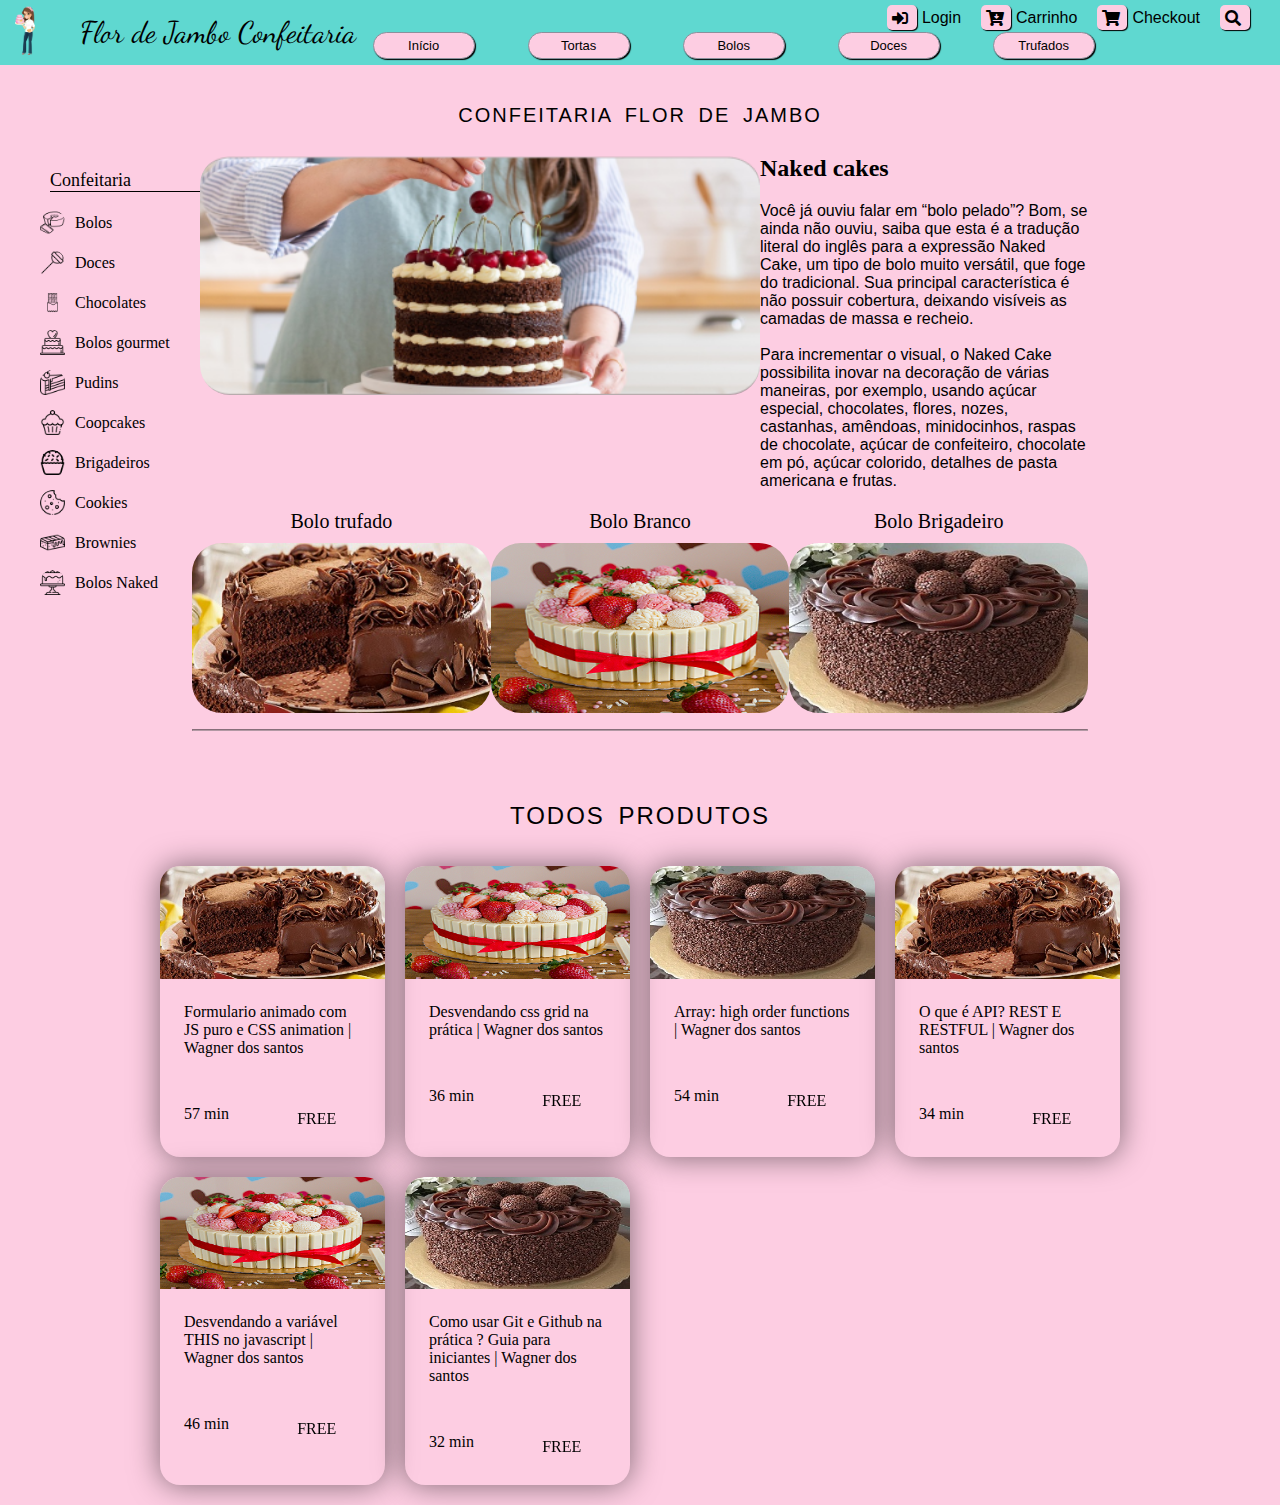
<file: site confeitaria/index.html>
<!DOCTYPE html>
<html lang="pt-br">

<head>
    <meta charset="UTF-8">
    <meta http-equiv="X-UA-Compatible" content="IE=edge">
    <meta name="viewport" content="width=device-width, initial-scale=1.0">
    <link rel = "preconnect" href = "https://fonts.googleapis.com">
    <link rel = "preconnect" href = "https://fonts.gstatic.com" crossorigin>
    <link href="https://fonts.googleapis.com/css2?family=Carattere&family=Dancing+Script:wght@600&display=swap" rel="stylesheet">
    <link rel="stylesheet" href="https://cdnjs.cloudflare.com/ajax/libs/font-awesome/5.11.2/css/all.css">
    <link href="https://fonts.googleapis.com/icon?family=Material+Icons" rel="stylesheet">
    <title>Confeitaria</title>
    <link rel="stylesheet" href="style.css">
   
</head>

<body>
    <header>
            <figure>
                <img src="imagens/logo.png" alt="um cara lindo" />
            </figure>
            <p>Flor de Jambo Confeitaria</p>
            <nav class="menu">
                <ul>
                    <li><a class="header-link" href="./index.html" target="_blank">Início </a></li>
                    <li><a class="header-link" href="#topo"> Tortas</a></li>
                    <li><a class="header-link" href="paginas/contato.html" target="_blank">Bolos </a></li>
                    <li><a class="header-link" href="paginas/contato.html" target="_blank">Doces </a></li>
                    <li><a class="header-link" href="paginas/contato.html" target="_blank">Trufados</a></li>
                </ul>
            </nav>
             <div class="icons">
                <ul>
                    <li><a class="" href="paginas/login.html"><i class="fas fa-sign-in-alt"></i>Login</a></li>
                    <li><a href="#"><i class="fas fa-cart-arrow-down"></i>Carrinho</a></li>
                    <li><a href="#"><i class="fas fa-shopping-cart"></i>Checkout</a></li>
                    <li><a href="#"><i class="fas fa-search"></i> </a></li> 
                </ul>
            
            </div> 
    </header>
    
            <h1>Confeitaria Flor de Jambo</h1>
            <section id="menu-vertical">
             <div class="categoria">
                 <ul>
                    <li id="menu-categoria"><a href="#">Confeitaria</a></li>
                    <li><a href="#"><img src="imagens/bolo-de-fuba.png" alt="bolo">Bolos</a></li>
                    <li><a href="#"><img src="imagens/doces.png" alt="bolo">Doces</a></li>
                    <li><a href="#"><img src="imagens/chocolate.png" alt="bolo">Chocolates</a></li>
                    <li><a href="#"><img src="imagens/cake.png" alt="bolo">Bolos gourmet</a></li> 
                    <li><a href="#"><img src="imagens/pudim.png" alt="bolo">Pudins</a></li>
                    <li><a href="#"><img src="imagens/cupcake.png" alt="bolo"><row-down">Coopcakes</a></li>
                    <li><a href="#"><img src="imagens/brigadeiro.png" alt="bolo"><g-cart">Brigadeiros</a></li>
                    <li><a href="#"><img src="imagens/cookie.png" alt="bolo">Cookies</a></li> 
                    <li><a href="#"><img src="imagens/brownie.png" alt="bolo">Brownies</a></li>
                    <li><a href="#"><img src="imagens/naked-cake.png" alt="bolo">Bolos Naked</a></li> 
                   
                 </ul>
             </div>
            </section>
            <section id="principal">
                <figure> <img src="imagens/naked-cake-principal.png" alt="naked cake"></figure>
                <article>
                    <h2>Naked cakes</h2>
                    <p>Você já ouviu falar em “bolo pelado”?
                         Bom, se ainda não ouviu, saiba que esta é a tradução literal do inglês para a expressão Naked Cake,
                         um tipo de bolo muito versátil, que foge do tradicional.  Sua principal característica é não possuir cobertura,
                         deixando visíveis as camadas de massa e recheio.<br><br>

                         Para incrementar o visual, o Naked Cake possibilita inovar na decoração de várias maneiras, por exemplo,
                         usando açúcar especial, chocolates, flores, nozes, castanhas, amêndoas, minidocinhos, raspas de chocolate,
                         açúcar de confeiteiro, chocolate em pó, açúcar colorido, detalhes de pasta americana e frutas.</p>
                </article>
            </section>
            <section id="produtos">
                <article>
                    <p>Bolo trufado</p>
                    <img src="imagens/bolo-trufado.jpg" alt="bolo trufado">
                </article>
                <article>
                    <p>Bolo Branco</p>
                    <img src="imagens/bolo-branco.png" alt="bolo branco">
                </article>
                <article>
                    <p>Bolo Brigadeiro</p>
                    <img src="imagens/bolo-brigadeiro.jpg" alt="bolo brigadeiro">
                </article>
            </section>
            <hr>
            <div  class="h1-grid">
                <h1 >Todos Produtos</h1>
            </div>
           
            <section class="cards">

                <div class="card"  id="bolo-trufado.jpg" >
                    <div class="card_image-container">
                        <img src="./imagens/bolo-trufado.jpg" alt="bolo trufado">
                    </div>
                    <div class="card_content">
                        <p>Formulario animado com JS puro e CSS animation | Wagner dos santos</p>
                    </div>
                    <div class="card_info">
                        <p>57 min</p>
                        <p class="card_price">FREE</p>
                    </div>
                </div>
            
                <div class="card" id="bolo-branco.png">
                    <div class="card_image-container">
                        <img src="./imagens/bolo-branco.png" alt="bolo branco">
                    </div>
                    <div class="card_content">
                        <p>Desvendando css grid na prática | Wagner dos santos</p>
                    </div>
                    <div class="card_info">
                        <p>36 min</p>
                        <p class="card_price">FREE</p>
                    </div>
                </div>
            
                <div class="card"  id="bolo-brigadeiro.jpg">
                    <div class="card_image-container">
                        <img src="./imagens/bolo-brigadeiro.jpg" alt="bolo"png" alt="bolo brigadeiro">
                    </div>
                    <div class="card_content">
                        <p>Array: high order functions | Wagner dos santos</p>
                    </div>
                    <div class="card_info">
                        <p>54 min</p>
                        <p class="card_price">FREE</p>
                    </div>
                </div>
            
                <div class="card" id="bolo-trufado.jpg">
                    <div class="card_image-container">
                        <img src="./imagens/bolo-trufado.jpg" alt="bolo trufado">
                    </div>
                    <div class="card_content">
                        <p>O que é API? REST E RESTFUL | Wagner dos santos</p>
                    </div>
                    <div class="card_info">
                        <p>34 min</p>
                        <p class="card_price">FREE</p>
                    </div>
                </div>
            
                <div class="card" id="bolo-branco.png">
                    <div class="card_image-container">
                        <img src="./imagens/bolo-branco.png" alt="bolo branco">
                    </div>
                    <div class="card_content">
                        <p>Desvendando a variável THIS no javascript | Wagner dos santos</p>
                    </div>
                    <div class="card_info">
                        <p>46 min</p>
                        <p class="card_price">FREE</p>
                    </div>
                </div>
            
                <div class="card" id="bolo-brigadeiro.jpg">
                    <div class="card_image-container">
                        <img src="./imagens/bolo-brigadeiro.jpg" alt="bolo brigadeiro">
                    </div>
                    <div class="card_content">
                        <p>Como usar Git e Github na prática ? Guia para iniciantes | Wagner dos santos</p>
                    </div>
                    <div class="card_info">
                        <p>32 min</p>
                        <p class="card_price">FREE</p>
                    </div>
                </div>   
                </div>
             </section>
            
                <div class="modal-overlay ">
                   <div class="modal">
                        <a class="close-modal">
                           <i class="material-icons">close</i>
                        </a>
            
                        <div class="modal-content">
                          <!-- video aqui  -->
                         <iframe src="" frameborder="0"></iframe>
                </div>
    <footer>
        <p>Escrito por Wagner &copy;</p>
        <p>Publicado em 2021</p>
    </footer>
    <script src="./js/script.js"></script>
</body>

</html>
</file>
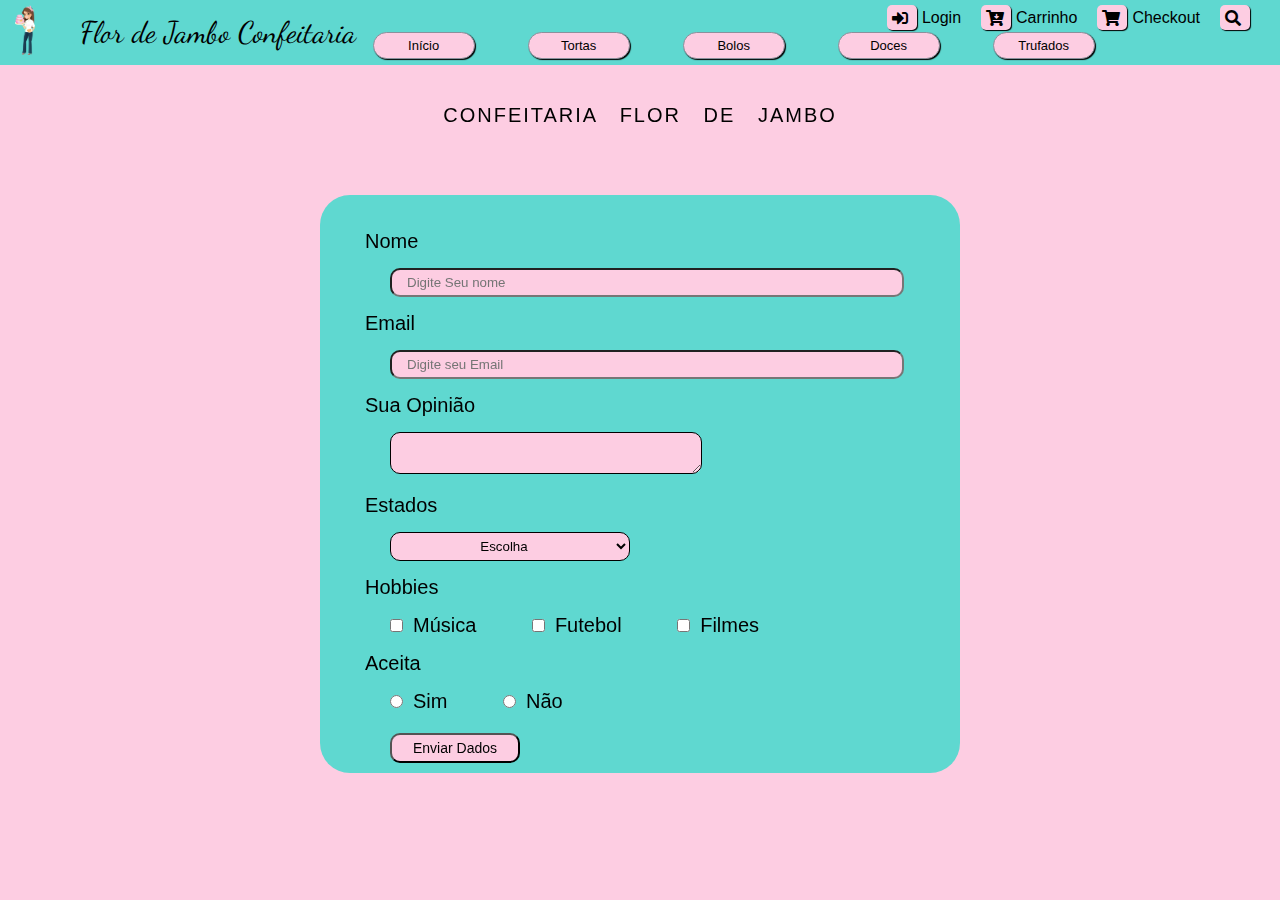
<file: site confeitaria/paginas/login.html>
<!DOCTYPE html>
<html lang="pt-br">
<head>
    <meta charset="UTF-8">
    <title>Login</title>
    <link href="https://fonts.google.com/css?family=Oswald" rel="stylesheet">
    <link href="https://fonts.googleapis.com/css2?family=Carattere&family=Dancing+Script:wght@600&display=swap" rel="stylesheet">
    <link href="https://maxcdn.bootstrapcdn.com/font-awesome/4.7.0/css/font-awesome.min.css" rel="stylesheet">
    <link rel="stylesheet" href="https://cdnjs.cloudflare.com/ajax/libs/font-awesome/5.11.2/css/all.css">
    <link rel="stylesheet" href="../css/login.css">
</head>

<body>
    <header>
            <figure>
                <img src="../imagens/logo.png" alt="um cara lindo" />
            </figure>
            <p>Flor de Jambo Confeitaria</p>
            <nav class="menu">
                <ul>
                    <li><a class="header-link" href="../index.html" target="_blank">Início </a></li>
                    <li><a class="header-link" href="#topo"> Tortas</a></li>
                    <li><a class="header-link" href="paginas/contato.html" target="_blank">Bolos </a></li>
                    <li><a class="header-link" href="paginas/contato.html" target="_blank">Doces </a></li>
                    <li><a class="header-link" href="paginas/contato.html" target="_blank">Trufados</a></li>
                </ul>
            </nav>
             <div class="icons">
                <ul>
                    <li><a class="active" href="../paginas/login.html"><i class="fas fa-sign-in-alt"></i>Login</a></li>
                    <li><a href="#"><i class="fas fa-cart-arrow-down"></i>Carrinho</a></li>
                    <li><a href="#"><i class="fas fa-shopping-cart"></i>Checkout</a></li>
                    <li><a href="#"><i class="fas fa-search"></i> </a></li> 
                </ul>
            
            </div> 
    </header>
    <main>
        <h1>Confeitaria Flor de Jambo</h1>
        <!-- envio de dados pelo formulario -->
        <form action="https://www.youtube.com.br" method="GET">
            <label for="nome">Nome</label>
            <input type="text" id="nome" name="nome" placeholder="Digite Seu nome"/>

            <br>
            <label for="">Email</label>
            <input type="email" id="email" name="email" placeholder="Digite seu Email"/>
            
            <br>
            <label for="opiniao">Sua Opinião</label>
            <textarea name="opiniao" id="opiniao"></textarea>
            
            <br>
            <label for="estado">Estados</label>
            <select name="" id="estado">
                <option value="">Escolha</option>
                <option value="sp">São paulo</option>
                <option value="mg">Minas Gerais</option>
                <option value="bh">Bahia</option>
            </select>
            
            <br>
            <label>Hobbies</label>
            <input type="checkbox" id="hob-musica" name="hob-musica" value="Música">Música
            <input type="checkbox" id="hob-futebol" name="hob-futebol" value="Futebol">Futebol
            <input type="checkbox" id="hob-filmes" name="hob-filmes" value="Filmes">Filmes
            
            <label>Aceita</label>
            <input type="radio" id="aceita-sim" name="aceita" value="sim">Sim
            <input type="radio" id="aceita-nao" name="aceita" value="nao">Não
            
            <br>
            <button  type="submit">Enviar Dados</button>
        </form>
            
    </main>
    <script>
    </script>
    
</body>
</html>
</file>
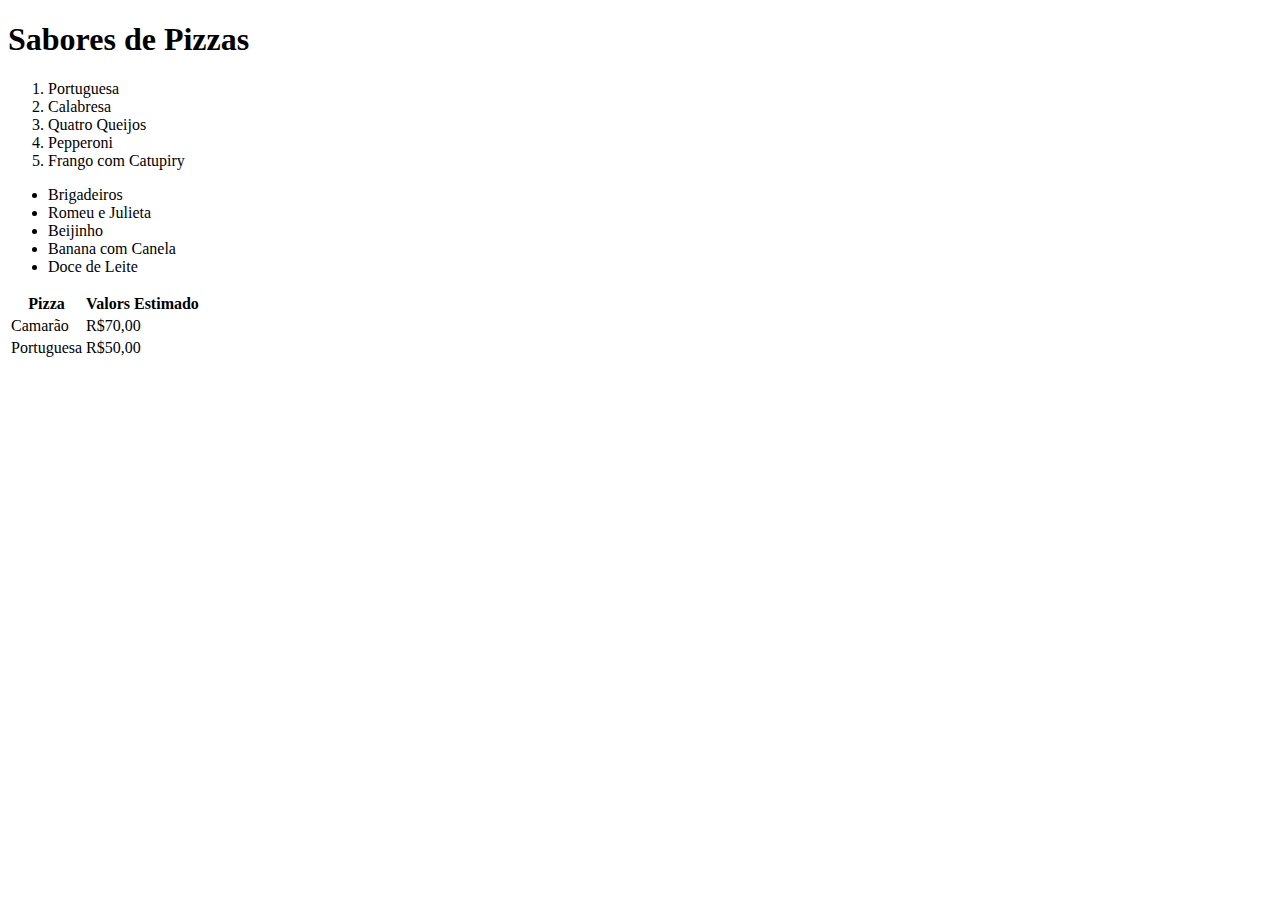
<file: site confeitaria/paginas/sabores.html>
<!DOCTYPE html>
<html lang="pt-br">
<head>
    <meta charset="UTF-8">
    <meta http-equiv="X-UA-Compatible" content="IE=edge">
    <meta name="viewport" content="width=device-width, initial-scale=1.0">
    <title>Sabores </title>
</head>
<body>
    <h1>Sabores de Pizzas</h1>
        <ol>
            <li>Portuguesa</li>
            <li>Calabresa</li>
            <li>Quatro Queijos</li>
            <li>Pepperoni</li>
            <li>Frango com Catupiry</li>
        </ol>
        <ul>
            <li>Brigadeiros</li>
            <li>Romeu e Julieta</li>
            <li>Beijinho</li>
            <li>Banana com Canela</li>
            <li>Doce de Leite</li>
        </ul>
        <table>
            <tr>
                <th>Pizza</th>
                <th>Valors Estimado</th>
            </tr>
            <tr>
                <td>Camarão</td>
                <td>R$70,00</td>
            </tr>
            <tr>
                <td>Portuguesa</td>
                <td>R$50,00</td>
            </tr>  
        </table>
</body>
</html>
</file>
<file: site confeitaria/style.css>
@import "https://fonts.googleapis.com/css?family=Source+Sans+Pro:400,700&display=swap";
*{
    margin: 0px;
}

body, html {
    background-color:#FDCDE2;
    height: 100%;
    
}

header {
    display: flex;
    justify-content: space-between;
    position: relative;
    padding: 5px 5px 0 5px;
    background-color: #8a1a8e;
    background: #5FD8D0;
}

header p  {
position: absolute;
top: 10px;
left: 80px;
font-family: 'Dancing Script', cursive;
font-size: 30px;
line-height: 45px;
color: #000000;
}

header figure img {
    position: absolute;
    width: 20px;
    height: 50px;
    left: 15px;
    top: 5px;
}

a.header-link {
    background: #FDCDE2;
    display: inline-block;
    width: 90px;
    border-radius: 20px;
    color: #000000;
    font-family: sans-serif;
    font-size: 13px;
    font-weight: 500;
    padding: 5px;
    box-shadow: 1px 1px 1px 0 #000000;
    text-shadow: 1px 1px -2px #000000;
    border: solid #8a919c 1px;
    text-decoration: none;
    cursor: pointer;
    text-align: center;
    margin: 20px 0px 0px 53px;
}

.header-link:hover {
    background-color:  #ffffff;
    color: #e20364;
    box-shadow: 1px 1px 1px 0 #000000;
    border: solid #cf246e 1px;
    font-weight: 600;
    border-radius: 10px 0px 10px 0px;
}

nav  {
    display: flex;
    flex-direction: row;
    align-items: center;
    justify-content: center;
    align-content: space-between;
    width: 100%;
    height: 60px;
}

.menu ul {
    width: 30%;
    display: flex;
}

header ul {
    display: flex;
    list-style: none;

 }
div .icons {
    position: static;
    top: 10px;
    right: 20px;
    width: 20%;
}

.icons a {
    display: flex;
    align-items: center;
    color: #000000;
    text-decoration: none;
    font-size: 16px;
    font-weight: normal;
    font-family: sans-serif;
    font-variant : normal;
    margin-right: 20px;
}

i.fas {
    padding: 5px;
}

i.fas {
    box-sizing:content-box;
    width: 20px;
    height: 15px;
    margin-right: 5px;
    border-radius: 5px;
    background-color: #FDCDE2;
    box-shadow: 1px 1px 1px 0 #000000;
}

i.fas:hover {
    border-radius: 5px;
    border: solid #cf246e 1px;
    background-color: #ffffff;
     transition: all 0.5s ease 0s; 
    }

     
h1 {
    padding-top: 25px;
    font-size: 20px;
    font-family:  sans-serif;
    text-align: center;
    font-weight: normal;
    text-transform: uppercase;
    word-spacing: 5px;
    letter-spacing: 2px;
    line-height: 2.5em;
}

#menu-vertical{
    float: left;
    margin-top: 10px;
}

 .categoria {
    width: 200px ;
    height: 300px;
    margin-top: 20px;
}

#menu-categoria a {
    margin-left: 10px;
    font-size:18px;
    border-bottom: solid #000000 1px;

}

.categoria li {
    height: 40px;
    list-style: none;
}
.categoria img {
    width: 25px;
    height: 25px;
    margin-right: 10px;
}
.categoria a {
        display: flex;
        align-items: center;
        align-content: center;
        justify-content: flex-start;
        text-decoration: none;
        color: #000000;
}

.categoria a:hover {
    color: #e20364;
    font-weight: 600;
}

#principal {
    display: flex;
    justify-content:center;
    margin: 15px 15% 0;
}

#principal article {
    width: 45%;
    margin: auto;
}

#principal article p {
    font-size: 16px;
    font-weight: normal;
    font-family: sans-serif;
    font-variant : normal;
    margin-top: 20px;
}

#principal img {
    border-radius: 30px;
    width: 35rem;
    height: 15rem;
}

#produtos  {
    display: flex;
    flex-direction: row;
    justify-content: space-between;
    margin: 20px 15% 0;
}

#produtos img {
    border-radius: 30px;
    height:170px;
}

#produtos p {
    display: flex;
    justify-content: center;
    font-size: 20px;
    font-weight: 500;
    margin-bottom: 10px;
}

hr{
    border-color:rgb(105, 103, 103);
    box-sizing:border-box;
    width:70%;
    margin-top: 1em;
    margin-left: auto;
    margin-right: auto;
    border-style: inset;
    border-width: 1px;
    opacity: 0.5;
}
  
  .h1-grid>h1 {
      margin-top: 30px;
    font-family: sans-serif;
    font-size: 24px;
    font-weight: 500;
    text-align: center;
  }
  

  .cards{
    display: grid;
    grid-template-columns: repeat(auto-fit,minmax(310px,1fr));
    padding: 20px;
    margin: 20px 10%;
    grid-gap: 40px;
}
.card{
    background-color:#89e2dc ;
    border-radius: 20px;
    box-shadow: 0 0 30px rgba(0,0,0,50%);
}
.container{
    position: relative;
    clip-path: polygon(0 0,100% 0, 100% 85%, 0 100%);
}
img{
    width: 100%;
    display: block;
    border-radius: 20px 20px 0 0;
}
.container:after{
    content: "";
    height: 100%;
    width: 100%;
    position: absolute;
    top: 0;
    left: 0;
    border-radius: 20px 20px 0 0;
    opacity: 0.7;
}

.details{
    padding: 20px 10px;
}
.details>h3{
    color: #242222;
    font-weight: 600;
    font-size: 18px;
    margin: 10px 0 15px 0;
}
.details>p{
    color: #353333;
    font-size: 15px;
    line-height: 30px;
    font-weight: 400;
}

/*-----------CARDS----------------*/

.cards {
    max-width: 75%;
    margin: 0 auto;
    display: grid;
    grid-template-columns: 1fr 1fr 1fr 1fr;
    gap: 20px;
}

.card {
    background-color: var(--color--rocket);
}

.card_image-container img {
   width: 100%; 
}

.card_content,
.card_info {
    padding :24px;
}

.card_info {
   display: grid;
   grid-template-columns: 1fr 1fr;
}

.card_price {
    background-color: var(--color--rocket);
    filter: brightness(90%);
    padding: 5px 20px;
    border-radius: 20px;
    text-align: center;
}

/*-----------MODAL-----------*/
.modal-overlay {
    background-color: rgba(0, 0, 0, 0.7);
    width: 100%;
    height: 100%;
    position: fixed;
    top: 0;
    opacity: 0;
    visibility: hidden;
}

.modal {
    background-color: white;
    width: 90%;
    height: 90%;
    margin: 5vh auto;
    position: relative;
}

.modal .close-modal {
    color: black;
    position: absolute;
    right: 8px;
    top: 8px;
    cursor: pointer;
}

/*-----------MODAL-----------*/

.modal-overlay.active {
    opacity: 1;
    visibility: visible;
}

iframe {
    width: 100%;
    height: 90%;
    position: absolute;
    top: 5%;
}




footer  {
    display: block;
    bottom: 0;
    width: 100%;
 
}
footer p {
    text-align: center;
    height:20px;
    background-color: #9fdfdb;
}
</file>
<file: site confeitaria/css/login.css>
*{
    margin: 0;
}

body{
    margin: 0;
    font-family: 'Oswald', sans-serif;
    background-color: lightgray;
}

body:before {
content: '';
position: fixed;
left: 0;
top: 0;
z-index: -1;
width: 100%;
height: 100%;
height: 100vh;
background-color: #fdcde2;
}


/* CABEÇALHO MENU */

header {
    display: flex;
    justify-content: space-between;
    position: relative;
    padding: 5px 5px 0 5px;
    background-color: #8a1a8e;
    background: #5FD8D0;
}

header p  {
    position: absolute;
    top: 10px;
    left: 80px;
    font-family: 'Dancing Script', cursive;
    font-size: 30px;
    line-height: 45px;
    color: #000000;
}

header figure img {
    position: absolute;
    width: 20px;
    height: 50px;
    left: 15px;
    top: 5px;
}

a.header-link {
    background: #FDCDE2;
    display: inline-block;
    width: 90px;
    border-radius: 20px;
    color: #000000;
    font-family: sans-serif;
    font-size: 13px;
    font-weight: 500;
    padding: 5px;
    box-shadow: 1px 1px 1px 0 #000000;
    text-shadow: 1px 1px -2px #000000;
    border: solid #8a919c 1px;
    text-decoration: none;
    cursor: pointer;
    text-align: center;
    margin: 20px 0px 0px 53px;
}

.header-link:hover {
    background-color:  #ffffff;
    color: #e20364;
    box-shadow: 1px 1px 1px 0 #000000;
    border: solid #cf246e 1px;
    font-weight: 600;
    border-radius: 10px 0px 10px 0px;
}

nav  {
    display: flex;
    flex-direction: row;
    align-items: center;
    justify-content: center;
    align-content: space-between;
    width: 100%;
    height: 60px;
}

.menu ul {
    width: 30%;
    display: flex;
}

header ul {
    display: flex;
    list-style: none;

 }
div .icons {
    position: static;
    top: 10px;
    right: 20px;
    width: 20%;
}

.icons a {
    display: flex;
    align-items: center;
    color: #000000;
    text-decoration: none;
    font-size: 16px;
    font-weight: normal;
    font-family: sans-serif;
    font-variant : normal;
    margin-right: 20px;
}

i.fas {
    padding: 5px;
}

i.fas {
    box-sizing:content-box;
    width: 20px;
    height: 15px;
    margin-right: 5px;
    border-radius: 5px;
    background-color: #FDCDE2;
    box-shadow: 1px 1px 1px 0 #000000;
}

i.fas:hover {
    border-radius: 5px;
    border: solid #cf246e 1px;
    background-color: #ffffff;

} 

h1 {
    padding-top: 25px;
    font-size: 20px;
    font-family:  sans-serif;
    text-align: center;
    font-weight: normal;
    text-transform: uppercase;
    word-spacing: 15px;
    letter-spacing: 2px;
    line-height: 2.5em;
}


form  {
    font-size: 20px;
    box-sizing: border-box; 
    padding: 20px 20px 10px ;
    margin: 55px auto;
    width: 50%;
    background-color: #5fd8d0;
    border-radius: 30px;
}

form label {
    margin-left: 20px;
    margin-top: 10px;
    margin-bottom: 10px;
    display: block;
    padding: 5px 5px 5px;
}

#nome , #email {
    margin-left: 50px;
    padding: 5px 15px 5px ;
    border-radius: 10px;
    background-color: #fdcde2;
    width: 80%;
}

#aceita-sim, #aceita-nao {
    margin-left: 50px;
    padding: 5px 15px 5px ;
    border-radius: 10px;
    background-color: #fdcde2;
    margin-right: 10px;
}

input[type="checkbox"] {
    margin-left: 50px;
    padding: 5px 15px 5px ;
    border-radius: 10px;
    background-color: #fdcde2;
    margin-right: 10px;
}

select {
    text-align: center;
    padding: 5px;
    border-radius: 10px;
    border: solid 1px;
    margin-left: 50px;
    background-color: #fdcde2;
    width: 40%;
}

textarea {
    padding: 5px;
    border-radius: 10px;
    border: solid 1px;
    margin-left: 50px;
    width: 50%;
    background-color: #fdcde2;

}

button {
    background: #fdcde2;
    color: #000000;
    border-radius: 10px;
    margin-left: 50px;
    margin-top: 20px;
    padding : 5px;
    font-size: 14px;
    width: 130px;
}

button:hover {
    border-radius: 5px;
    border: solid  1px;
    background-color: #ffffff;
}



 /* se display for mais que 679px menu some  */
@media(min-width: 679px) {
    .menu-toggle {
        display: none;
    }
}

@media(max-width: 680px) {
    .menu {
        display: none;
    }
}

@media(max-width: 910px){
    .autenticacao {
        display: none;
    }
}
</file>
